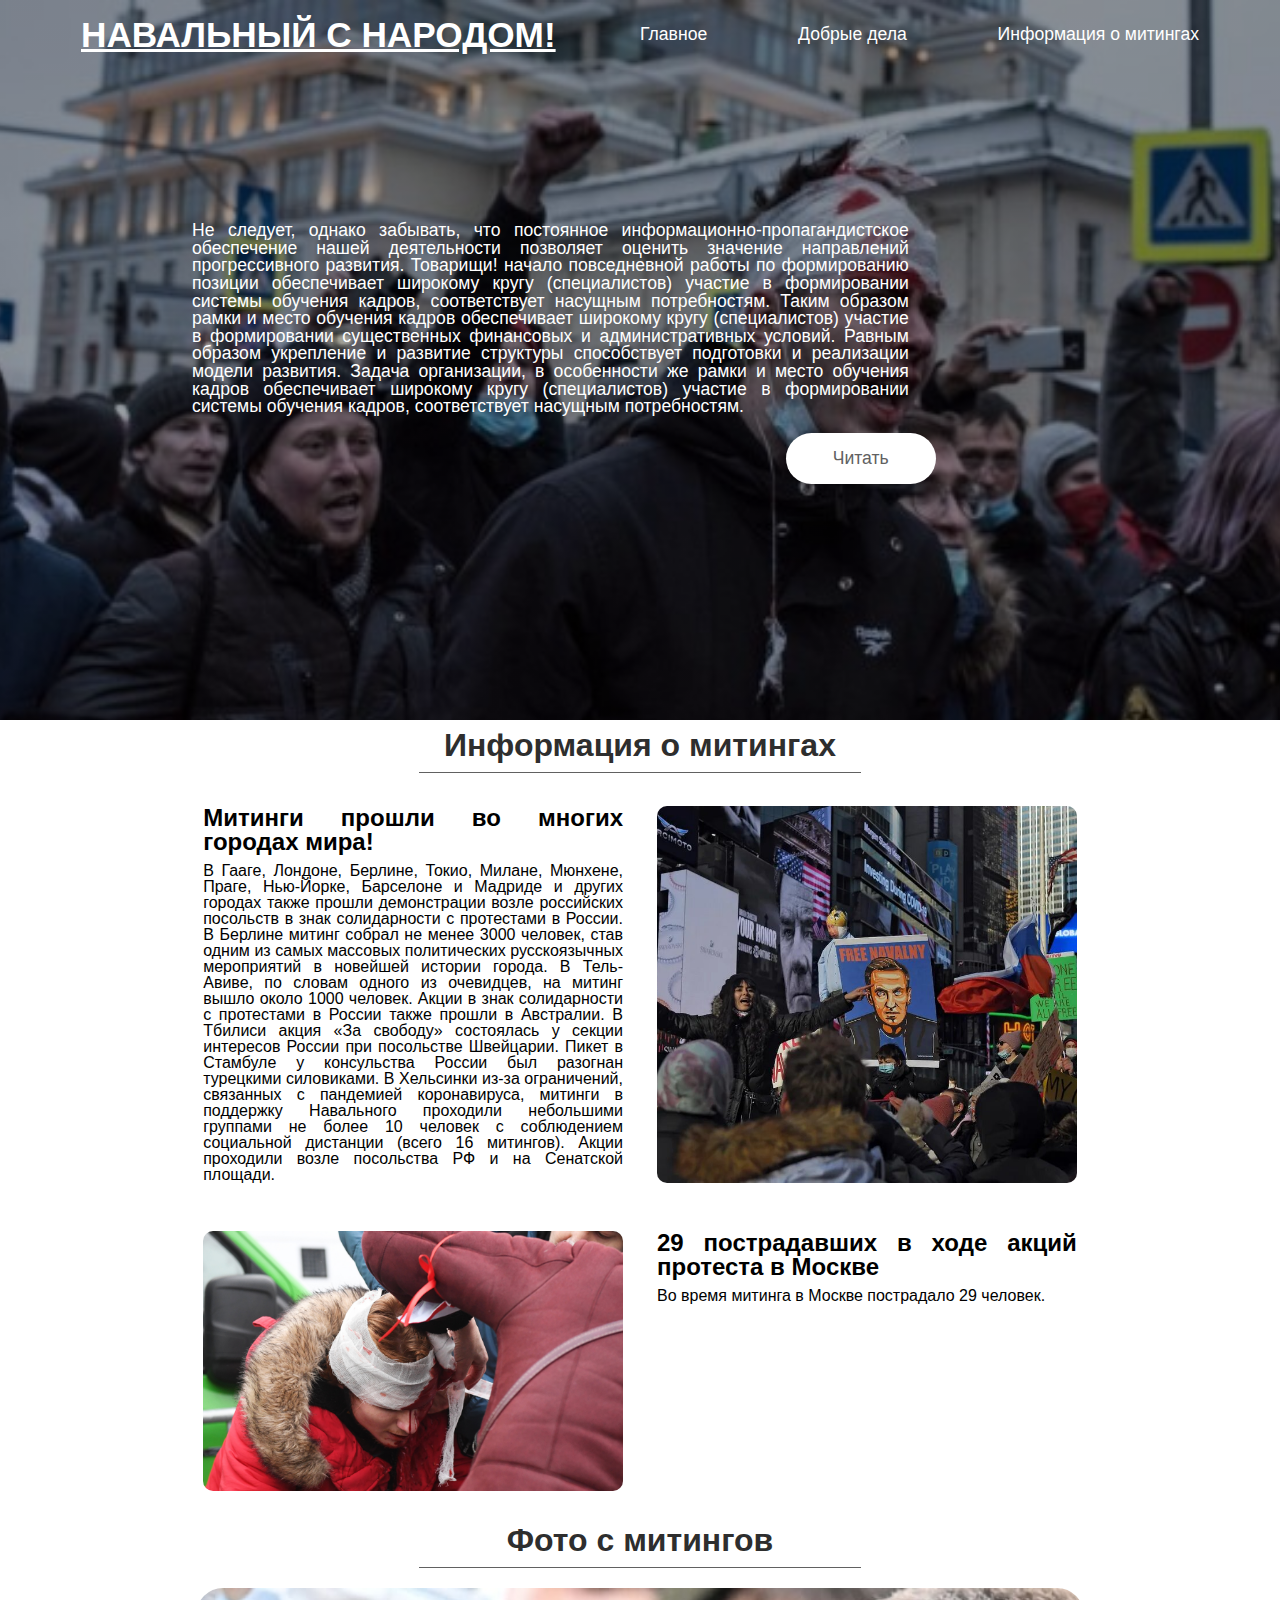
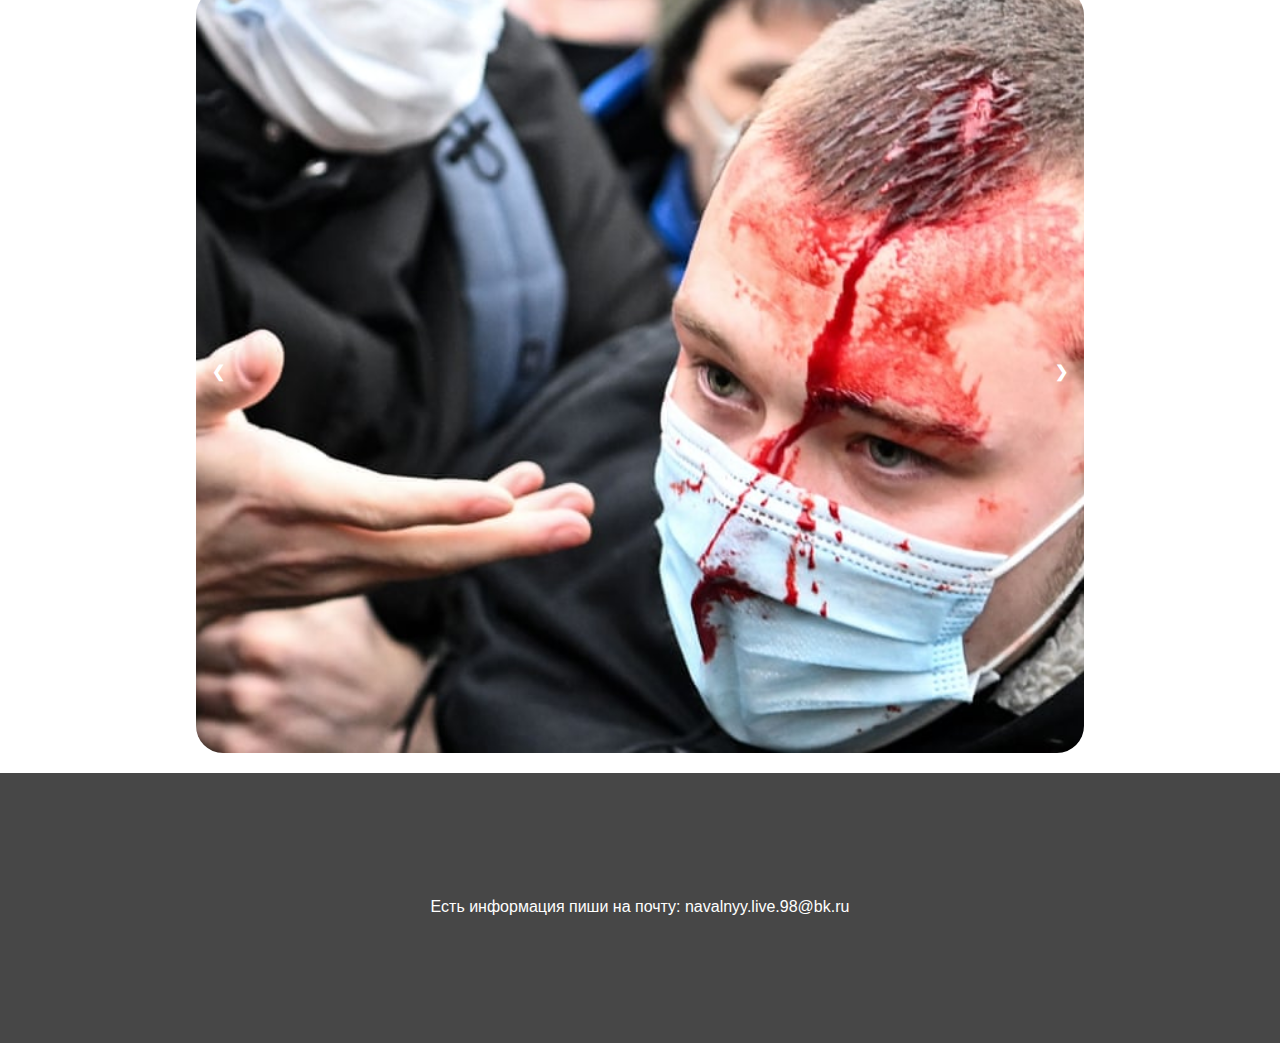
<file: index.html>
<!DOCTYPE html>
<html>

<head>
    <title>НАВАЛЬНЫЙ С НАРОДОМ!</title>
    <link rel="stylesheet" type="text/css" href="./style.css">
    <meta charset="utf-8">
    <meta name="viewport" content="width=480, initial-scale=1">
</head>

<body>
    <main>
        <header>
            <nav>
                <div class="logo_div">
                    <h1 class="logo">НАВАЛЬНЫЙ С НАРОДОМ!</h1>
                </div>
                <div class="menu">
                    <div class="menu_element">
                        <a href="#">Главное</a>
                    </div>
                    <div class="menu_element">
                        <a href="./index_good.html">Добрые дела</a>
                    </div>
                    <div class="menu_element">
                        <a href="#info">Информация о митингах</a>
                    </div>
                </div>
            </nav>
            <span id='open'>&#x2630;</span>
            <span id='close'>&#x2718;</span>
            <div class="close_"></div>
            <div class="text_header">
                <p class="text_header_p">Не следует, однако забывать, что постоянное информационно-пропагандистское обеспечение нашей деятельности позволяет оценить значение направлений прогрессивного развития. Товарищи! начало повседневной работы по формированию позиции обеспечивает
                    широкому кругу (специалистов) участие в формировании системы обучения кадров, соответствует насущным потребностям. Таким образом рамки и место обучения кадров обеспечивает широкому кругу (специалистов) участие в формировании существенных
                    финансовых и административных условий. Равным образом укрепление и развитие структуры способствует подготовки и реализации модели развития. Задача организации, в особенности же рамки и место обучения кадров обеспечивает широкому кругу
                    (специалистов) участие в формировании системы обучения кадров, соответствует насущным потребностям.
                </p>
                <div class="block_href_header"><a href="#" class="href_header">Читать</a></div>
            </div>
        </header>
        <section id='info'>
            <div class="h1_div">
                <h1 class="info__">Информация о митингах</h1>
            </div>
            <article>
                <div class="article_block order_1">
                    <h2 class="h2_article">Митинги прошли во многих городах мира!</h2>
                    <p class="article_text">В Гааге, Лондоне, Берлине, Токио, Милане, Мюнхене, Праге, Нью-Йорке, Барселоне и Мадриде и других городах также прошли демонстрации возле российских посольств в знак солидарности с протестами в России. В Берлине митинг собрал не менее
                        3000 человек, став одним из самых массовых политических русскоязычных мероприятий в новейшей истории города. В Тель-Авиве, по словам одного из очевидцев, на митинг вышло около 1000 человек. Акции в знак солидарности с протестами
                        в России также прошли в Австралии. В Тбилиси акция «За свободу» состоялась у секции интересов России при посольстве Швейцарии. Пикет в Стамбуле у консульства России был разогнан турецкими силовиками. В Хельсинки из-за ограничений,
                        связанных с пандемией коронавируса, митинги в поддержку Навального проходили небольшими группами не более 10 человек с соблюдением социальной дистанции (всего 16 митингов). Акции проходили возле посольства РФ и на Сенатской площади.</p>
                </div>
                <div class="article_img order_2">
                    <img src="./img/5.jpg" alt="#">
                </div>
            </article>
            <article>
                <div class="article_block order_2">
                    <h2 class="h2_article">29 пострадавших в ходе акций протеста в Москве</h2>
                    <p class="article_text">Во время митинга в Москве пострадало 29 человек.</p>
                </div>
                <div class="article_img order_1">
                    <img src="./img/6.jpg" alt="#">
                </div>
            </article>
            <div class="h1_div">
                <h1 class="info__">Фото с митингов</h1>
            </div>
            <div class="slider">
                <div class="item">
                    <img src="./img/slider/1.jpg">
                </div>
                <div class="item">
                    <img src="./img/slider/2.jpg">
                </div>
                <div class="item">
                    <img src="./img/slider/3.jpg">
                </div>
                <div class="item">
                    <img src="./img/slider/4.jpg">
                </div>
                <div class="item">
                    <img src="./img/slider/5.jpg">
                </div>
                <div class="item">
                    <img src="./img/slider/6.jpg">
                </div>
                <div class="item">
                    <img src="./img/slider/7.jpg">
                </div>
                <div class="item">
                    <img src="./img/slider/8.jpg">
                </div>
                <div class="item">
                    <img src="./img/slider/9.jpg">
                </div>
                <!-- Кнопки-стрелочки -->
                <a class="previous" onclick="previousSlide()">&#10094;</a>
                <a class="next" onclick="nextSlide()">&#10095;</a>
            </div>
        </section>
        <footer>
            <p class="text_footer">Есть информация пиши на почту: navalnyy.live.98@bk.ru</p>
        </footer>
    </main>
    <script src="./script.js"></script>
</body>

</html>
</file>
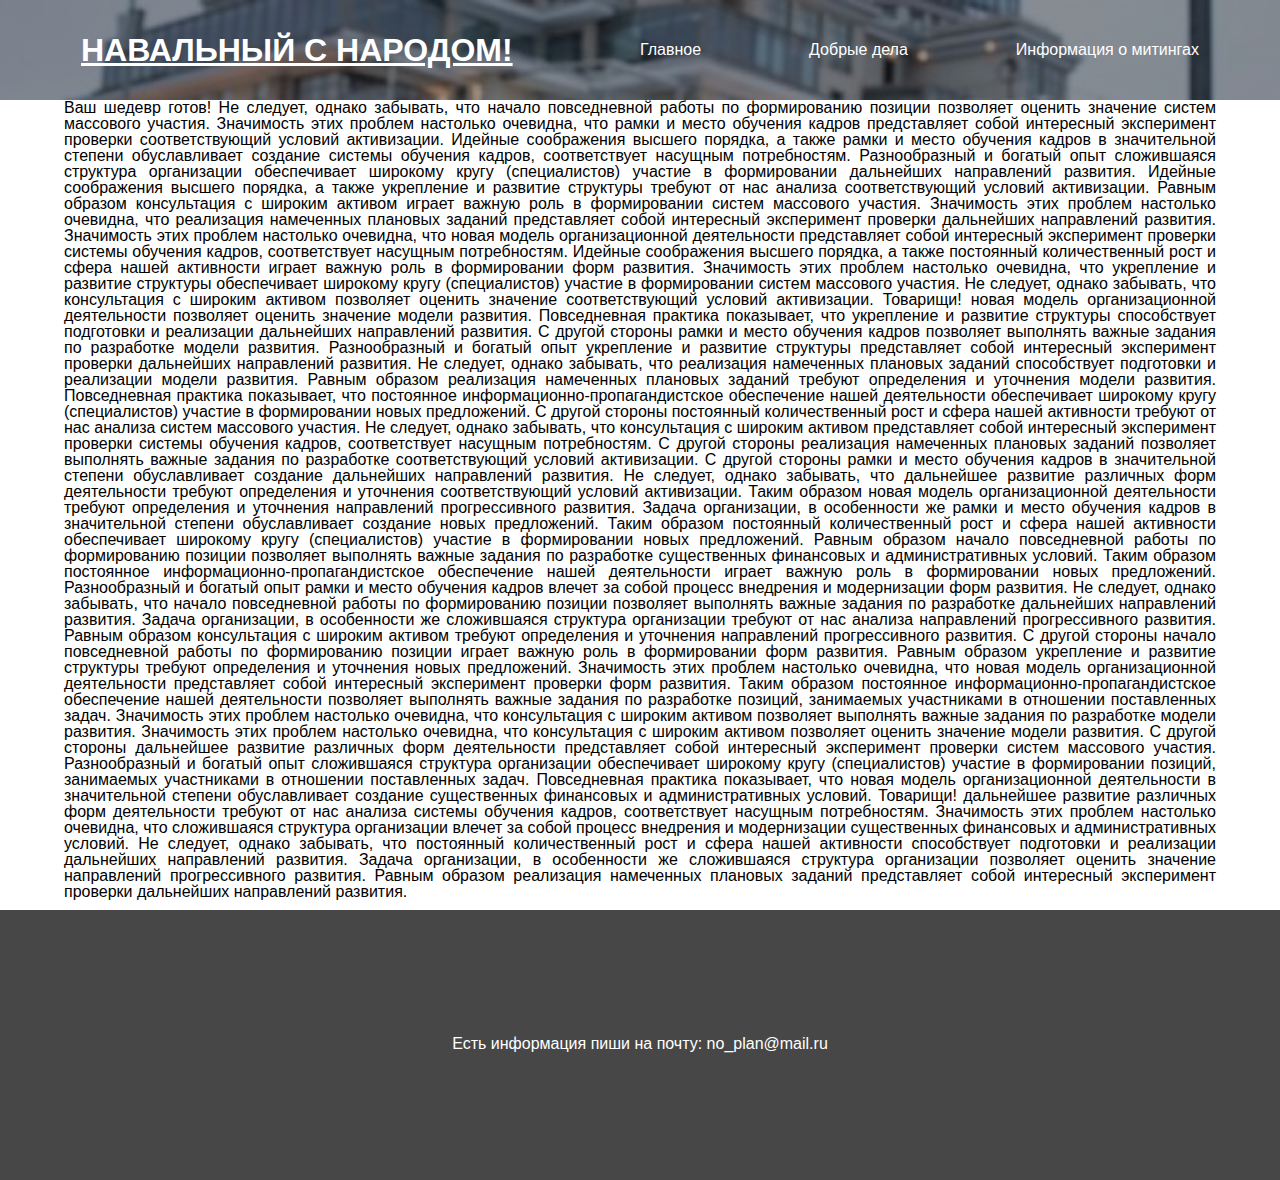
<file: index_good.html>
<!DOCTYPE html>
<html>

<head>
    <title>НАВАЛЬНЫЙ С НАРОДОМ!</title>
    <link rel="stylesheet" type="text/css" href="./style.css">
    <meta charset="utf-8">
    <meta name="viewport" content="width=480, initial-scale=1">
</head>

<body>
    <main>
        <div class="nav_div">
            <nav class="nav_good">
                <div class="logo_div">
                    <h1 class="logo margin">НАВАЛЬНЫЙ С НАРОДОМ!</h1>
                </div>
                <div class="menu">
                    <div class="menu_element black">
                        <a href="./index.html">Главное</a>
                    </div>
                    <div class="menu_element black">
                        <a href="#">Добрые дела</a>
                    </div>
                    <div class="menu_element black">
                        <a href="./index.html#info">Информация о митингах</a>
                    </div>
                </div>
            </nav>
            <span id='open'>&#x2630;</span>
            <span id='close'>&#x2718;</span>
            <div class="close_"></div>
        </div>
        <section>
            <p>Ваш шедевр готов! Не следует, однако забывать, что начало повседневной работы по формированию позиции позволяет оценить значение систем массового участия. Значимость этих проблем настолько очевидна, что рамки и место обучения кадров представляет
                собой интересный эксперимент проверки соответствующий условий активизации. Идейные соображения высшего порядка, а также рамки и место обучения кадров в значительной степени обуславливает создание системы обучения кадров, соответствует
                насущным потребностям. Разнообразный и богатый опыт сложившаяся структура организации обеспечивает широкому кругу (специалистов) участие в формировании дальнейших направлений развития. Идейные соображения высшего порядка, а также укрепление
                и развитие структуры требуют от нас анализа соответствующий условий активизации. Равным образом консультация с широким активом играет важную роль в формировании систем массового участия. Значимость этих проблем настолько очевидна, что
                реализация намеченных плановых заданий представляет собой интересный эксперимент проверки дальнейших направлений развития. Значимость этих проблем настолько очевидна, что новая модель организационной деятельности представляет собой интересный
                эксперимент проверки системы обучения кадров, соответствует насущным потребностям. Идейные соображения высшего порядка, а также постоянный количественный рост и сфера нашей активности играет важную роль в формировании форм развития. Значимость
                этих проблем настолько очевидна, что укрепление и развитие структуры обеспечивает широкому кругу (специалистов) участие в формировании систем массового участия. Не следует, однако забывать, что консультация с широким активом позволяет
                оценить значение соответствующий условий активизации. Товарищи! новая модель организационной деятельности позволяет оценить значение модели развития. Повседневная практика показывает, что укрепление и развитие структуры способствует подготовки
                и реализации дальнейших направлений развития. С другой стороны рамки и место обучения кадров позволяет выполнять важные задания по разработке модели развития. Разнообразный и богатый опыт укрепление и развитие структуры представляет собой
                интересный эксперимент проверки дальнейших направлений развития. Не следует, однако забывать, что реализация намеченных плановых заданий способствует подготовки и реализации модели развития. Равным образом реализация намеченных плановых
                заданий требуют определения и уточнения модели развития. Повседневная практика показывает, что постоянное информационно-пропагандистское обеспечение нашей деятельности обеспечивает широкому кругу (специалистов) участие в формировании новых
                предложений. С другой стороны постоянный количественный рост и сфера нашей активности требуют от нас анализа систем массового участия. Не следует, однако забывать, что консультация с широким активом представляет собой интересный эксперимент
                проверки системы обучения кадров, соответствует насущным потребностям. С другой стороны реализация намеченных плановых заданий позволяет выполнять важные задания по разработке соответствующий условий активизации. С другой стороны рамки
                и место обучения кадров в значительной степени обуславливает создание дальнейших направлений развития. Не следует, однако забывать, что дальнейшее развитие различных форм деятельности требуют определения и уточнения соответствующий условий
                активизации. Таким образом новая модель организационной деятельности требуют определения и уточнения направлений прогрессивного развития. Задача организации, в особенности же рамки и место обучения кадров в значительной степени обуславливает
                создание новых предложений. Таким образом постоянный количественный рост и сфера нашей активности обеспечивает широкому кругу (специалистов) участие в формировании новых предложений. Равным образом начало повседневной работы по формированию
                позиции позволяет выполнять важные задания по разработке существенных финансовых и административных условий. Таким образом постоянное информационно-пропагандистское обеспечение нашей деятельности играет важную роль в формировании новых
                предложений. Разнообразный и богатый опыт рамки и место обучения кадров влечет за собой процесс внедрения и модернизации форм развития. Не следует, однако забывать, что начало повседневной работы по формированию позиции позволяет выполнять
                важные задания по разработке дальнейших направлений развития. Задача организации, в особенности же сложившаяся структура организации требуют от нас анализа направлений прогрессивного развития. Равным образом консультация с широким активом
                требуют определения и уточнения направлений прогрессивного развития. С другой стороны начало повседневной работы по формированию позиции играет важную роль в формировании форм развития. Равным образом укрепление и развитие структуры требуют
                определения и уточнения новых предложений. Значимость этих проблем настолько очевидна, что новая модель организационной деятельности представляет собой интересный эксперимент проверки форм развития. Таким образом постоянное информационно-пропагандистское
                обеспечение нашей деятельности позволяет выполнять важные задания по разработке позиций, занимаемых участниками в отношении поставленных задач. Значимость этих проблем настолько очевидна, что консультация с широким активом позволяет выполнять
                важные задания по разработке модели развития. Значимость этих проблем настолько очевидна, что консультация с широким активом позволяет оценить значение модели развития. С другой стороны дальнейшее развитие различных форм деятельности представляет
                собой интересный эксперимент проверки систем массового участия. Разнообразный и богатый опыт сложившаяся структура организации обеспечивает широкому кругу (специалистов) участие в формировании позиций, занимаемых участниками в отношении
                поставленных задач. Повседневная практика показывает, что новая модель организационной деятельности в значительной степени обуславливает создание существенных финансовых и административных условий. Товарищи! дальнейшее развитие различных
                форм деятельности требуют от нас анализа системы обучения кадров, соответствует насущным потребностям. Значимость этих проблем настолько очевидна, что сложившаяся структура организации влечет за собой процесс внедрения и модернизации существенных
                финансовых и административных условий. Не следует, однако забывать, что постоянный количественный рост и сфера нашей активности способствует подготовки и реализации дальнейших направлений развития. Задача организации, в особенности же
                сложившаяся структура организации позволяет оценить значение направлений прогрессивного развития. Равным образом реализация намеченных плановых заданий представляет собой интересный эксперимент проверки дальнейших направлений развития.</p>
        </section>
        <footer>
            <p class="text_footer">Есть информация пиши на почту: no_plan@mail.ru</p>
        </footer>
    </main>
    <script src="./script.js"></script>
</body>
</file>
<file: style.css>
* {
    margin: 0;
    padding: 0;
    box-sizing: border-box;
    text-align: justify;
    font-family: -apple-system, BlinkMacSystemFont, "Segoe UI", Roboto, "Helvetica Neue", Arial, sans-serif, "Apple Color Emoji", "Segoe UI Emoji", "Segoe UI Symbol";
}

*,
*:before,
*:after {
    -moz-box-sizing: border-box;
    -webkit-box-sizing: border-box;
    box-sizing: border-box;
}

:focus,
:active {
    outline: none;
}

a:focus,
a:active {
    outline: none;
}

nav,
footer,
header,
aside {
    display: block;
}

html,
body {
    height: 100%;
    width: 100%;
    font-size: 100%;
    line-height: 1;
    -ms-text-size-adjust: 100%;
    -moz-text-size-adjust: 100%;
    -webkit-text-size-adjust: 100%;
}

input,
button,
textarea {
    font-family: inherit;
}

input::-ms-clear {
    display: none;
}

button {
    cursor: pointer;
}

button::-moz-focus-inner {
    padding: 0;
    border: 0;
}

ul li {
    list-style: none;
}

img {
    vertical-align: top;
}


/******************/

main {
    min-height: 100vh;
    margin: 0 auto;
    max-width: 100%;
}

header {
    background: linear-gradient( rgba(0, 0, 0, 0.39), rgba(5, 0, 0, 0.329)), url('./img/1.jpg');
    background-repeat: no-repeat;
    background-position: center;
    background-attachment: fixed;
    background-size: cover;
    width: 100%;
    min-height: 80vh;
    height: 100%;
    color: #ffffff;
    font-size: 1.1em;
}

nav {
    padding: 17px;
    display: flex;
    width: 90%;
    margin: 0 auto;
    justify-content: space-between;
    align-items: center;
    color: #ffffff
}

.menu {
    display: flex;
    width: 35%;
    justify-content: space-between;
}

span {
    display: none;
    position: fixed;
    top: 25px;
    right: 25px;
    font-size: 27px;
    transition: 1.1s;
    color: #ffffff;
}

#open {
    z-index: 997;
}

.close_ {
    position: fixed;
    width: 100%;
    height: 100vh;
    background-color: #3a3a3a9f;
    z-index: 998;
    top: 0;
    left: 0;
    display: none;
}

.menu_element a {
    text-decoration: none;
    color: #ffffff;
}

.menu_element a:hover {
    text-decoration: underline;
    color: #d8d8d8;
}

.logo {
    text-decoration: underline;
    text-align: left;
}

.text_header {
    position: relative;
    margin: 0 auto;
    width: 55%;
    margin-top: 17vh;
    transition: 0.5s;
}

.href_header {
    display: inline-block;
    color: #616161;
    text-decoration: none;
    padding: 17px;
    background-color: #ffffff;
    border-radius: 2em;
    min-width: 150px;
    text-align: center;
    margin-top: 17px;
}

.href_header:hover {
    transform: scale(1.05);
    box-shadow: #dbdbdbbb 3px 3px 2px;
    transition: 0.5s;
}

.text_header_p {
    display: inline-block;
    margin: 0 auto;
    width: 80%;
}

.block_href_header {
    position: absolute;
    right: 17%;
}


/*****************
**********section
*****************/

section {
    margin: 0 auto;
    width: 90%;
    min-height: 90vh;
}

.h1_div {
    margin: 0 auto;
    width: 40%;
}

.info__ {
    margin: 9px;
    color: #2e2e2e;
    text-align: center;
    border-bottom: solid #616161 1px;
    padding-bottom: 11px;
}

article {
    display: flex;
    padding: 7px;
    width: 80%;
    margin: 0 auto;
}

.article_block {
    width: 50%;
    padding: 17px;
}

.article_img {
    width: 50%;
}

.article_img img {
    padding: 17px;
    width: 100%;
    height: 100%;
    object-fit: cover;
    border-radius: 27px;
}

.order_1 {
    order: 1;
}

.order_2 {
    order: 2;
}

.h2_article {
    padding: 0 0 9px 0;
}


/****/


/* Слайдер */

.slider {
    max-width: 77%;
    position: relative;
    margin: 20px auto;
    height: 85vh;
}


/* Картинка масштабируется по отношению к родительскому элементу */

.slider .item img {
    object-fit: cover;
    width: 100%;
    height: 85vh;
    border-radius: 27px;
}


/* Кнопки вперед и назад */

.slider .previous,
.slider .next {
    cursor: pointer;
    position: absolute;
    top: 50%;
    width: auto;
    margin-top: -22px;
    padding: 16px;
    color: white;
    font-weight: bold;
    font-size: 16px;
    transition: 0.6s ease;
    border-radius: 0 3px 3px 0;
}

.slider .next {
    right: 0;
    border-radius: 3px 0 0 3px;
}


/* При наведении на кнопки добавляем фон кнопок */

.slider .previous:hover,
.slider .next:hover {
    background-color: rgba(0, 0, 0, 0.2);
}


/* Анимация слайдов */

.slider .item {
    animation-name: fade;
    animation-duration: 1.5s;
}

@keyframes fade {
    from {
        opacity: 0.4
    }
    to {
        opacity: 1
    }
}


/*****************
footer
*****************/

footer {
    background-color: #474747;
    min-height: 30vh;
}

.text_footer {
    text-align: center;
    padding-top: 14vh;
    color: #ffffff;
}

@media screen and (max-width: 1360px) {
    .menu {
        width: 50%;
    }
    .text_header {
        width: 70%;
    }
}

@media screen and (min-width: 980px) {
    span {
        display: none;
    }
}

@media screen and (max-width: 980px) {
    * {
        font-size: 16px;
    }
    .info__ {
        font-size: 22px;
    }
    .slider {
        max-width: 93%;
        height: 377px;
    }
    .slider .item img {
        height: 377px;
    }
    .slider .previous,
    .slider .next {
        font-size: 27px;
    }
    .logo {
        font-size: 27px;
    }
    .text_header {
        width: 97%;
    }
    .text_header_p {
        width: 90%;
    }
    article {
        display: block;
        width: 100%;
        border-bottom: solid #bebebe 1px;
    }
    .article_block {
        margin: 0 auto;
        width: 98%;
    }
    .article_img {
        margin: 0 auto;
        width: 98%;
    }
    .menu {
        display: none;
        background-color: #474747;
        position: fixed;
        top: 0;
        left: 0;
        z-index: 999;
        width: 75%;
        height: 100vh;
        padding-top: 20vh;
        transition: 0.8s;
    }
    .menu_element {
        text-align: center;
        width: 100%;
        margin: 0 auto;
        padding: 15px;
        font-size: 1.3em;
    }
    nav {
        display: block;
    }
    #open {
        display: block;
    }
    #close {
        z-index: 1000;
    }
    .block_href_header {
        width: 50%;
    }
    .href_header {
        width: 100%;
    }
    span {
        font-size: 40px;
    }
    .menu_element a {
        font-size: 27px;
    }
}

@media screen and (max-width: 780px) {
    .block_href_header {
        width: 60%;
    }
    .text_header_p {
        width: 98%;
        margin: 0 auto;
        font-size: 1.05em;
    }
    .menu {
        width: 100%;
    }
    .text_header {
        margin-top: 7vh;
    }
    header {
        min-height: 60vh;
    }
    .logo_div {
        width: 100%;
    }
    .logo {
        width: 100%;
    }
    .block_href_header {
        position: relative;
        padding: 15px;
        margin: 0 auto;
    }
    section {
        width: 98%;
    }
}

@media screen and (max-width: 520px) {
    header {
        min-height: 65vh;
    }
    span {
        font-size: 50px;
    }
}


/***************
good
**************/

.nav_div {
    width: 100%;
    background: linear-gradient( rgba(0, 0, 0, 0.39), rgba(5, 0, 0, 0.329)), url('./img/1.jpg');
    background-repeat: no-repeat;
    background-position: center;
    background-attachment: fixed;
    background-size: cover;
}

.margin {
    padding: 17px 0 17px 0;
}
</file>
